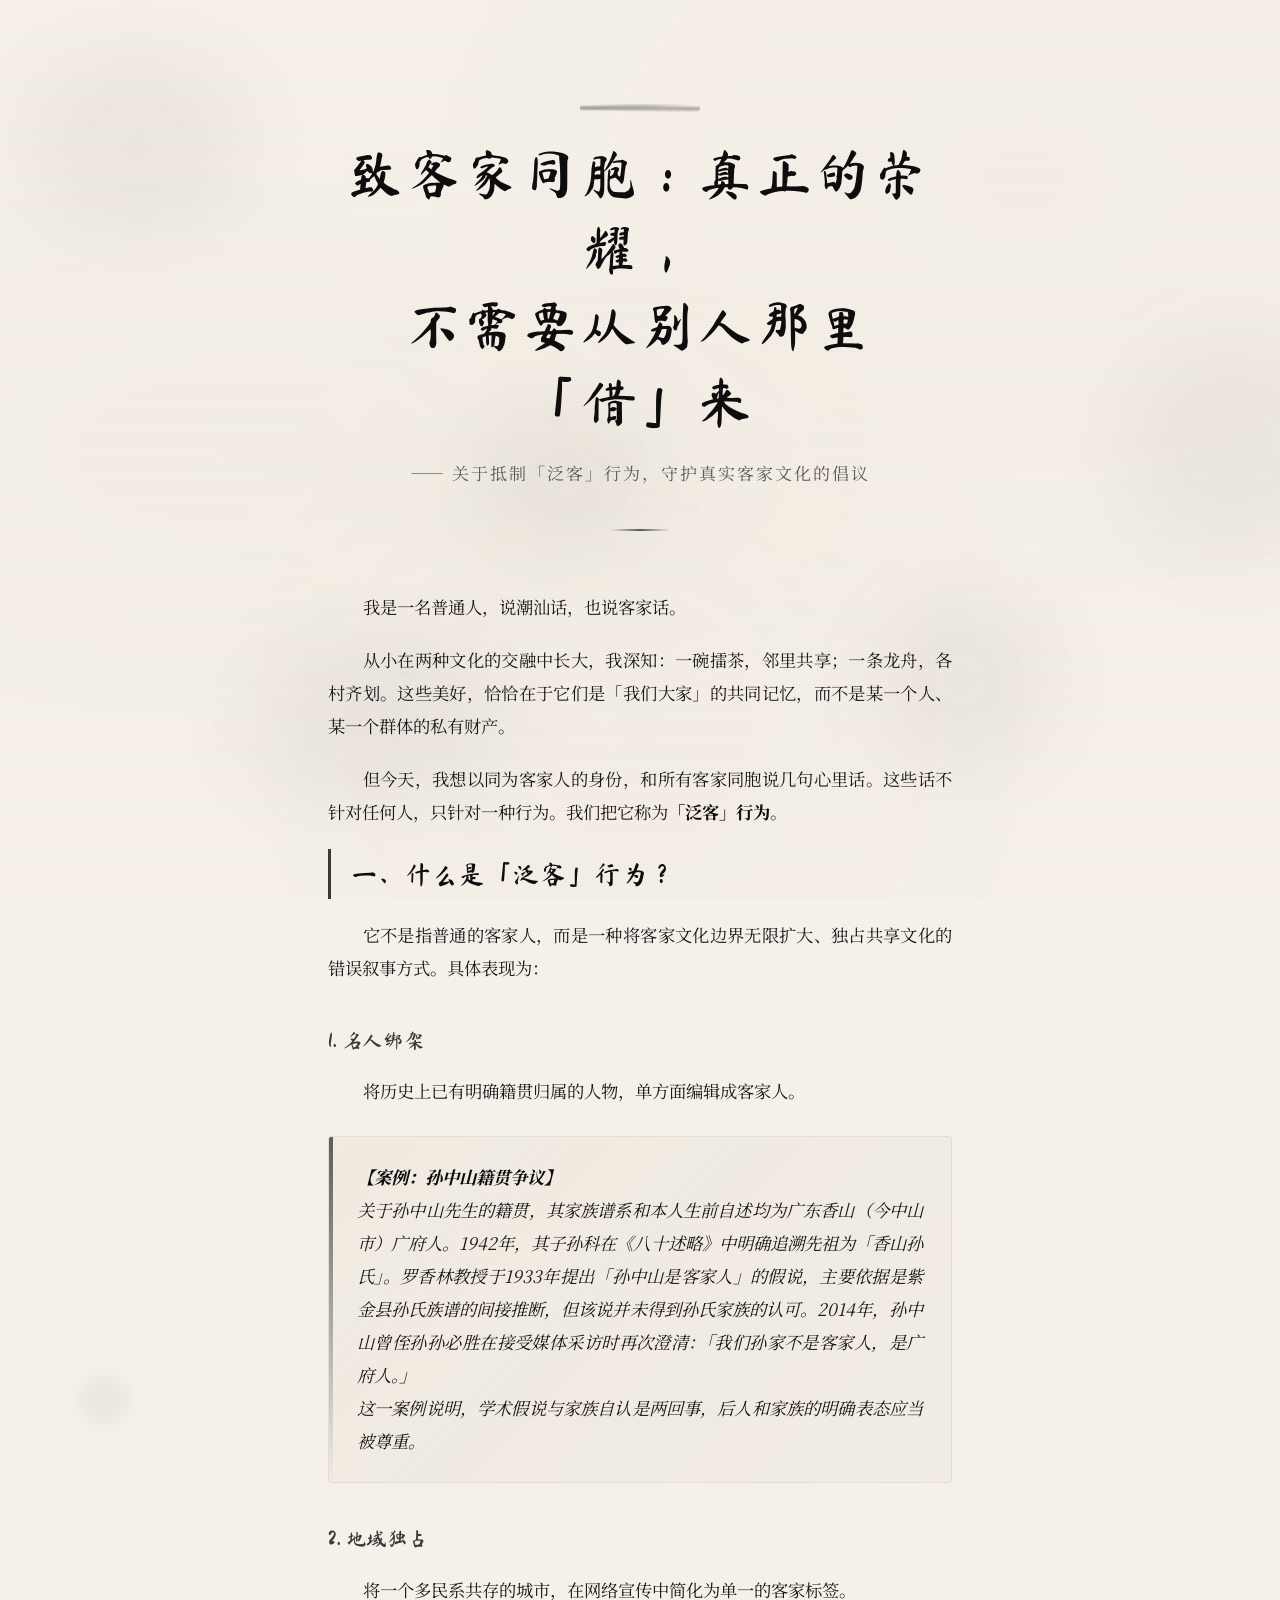
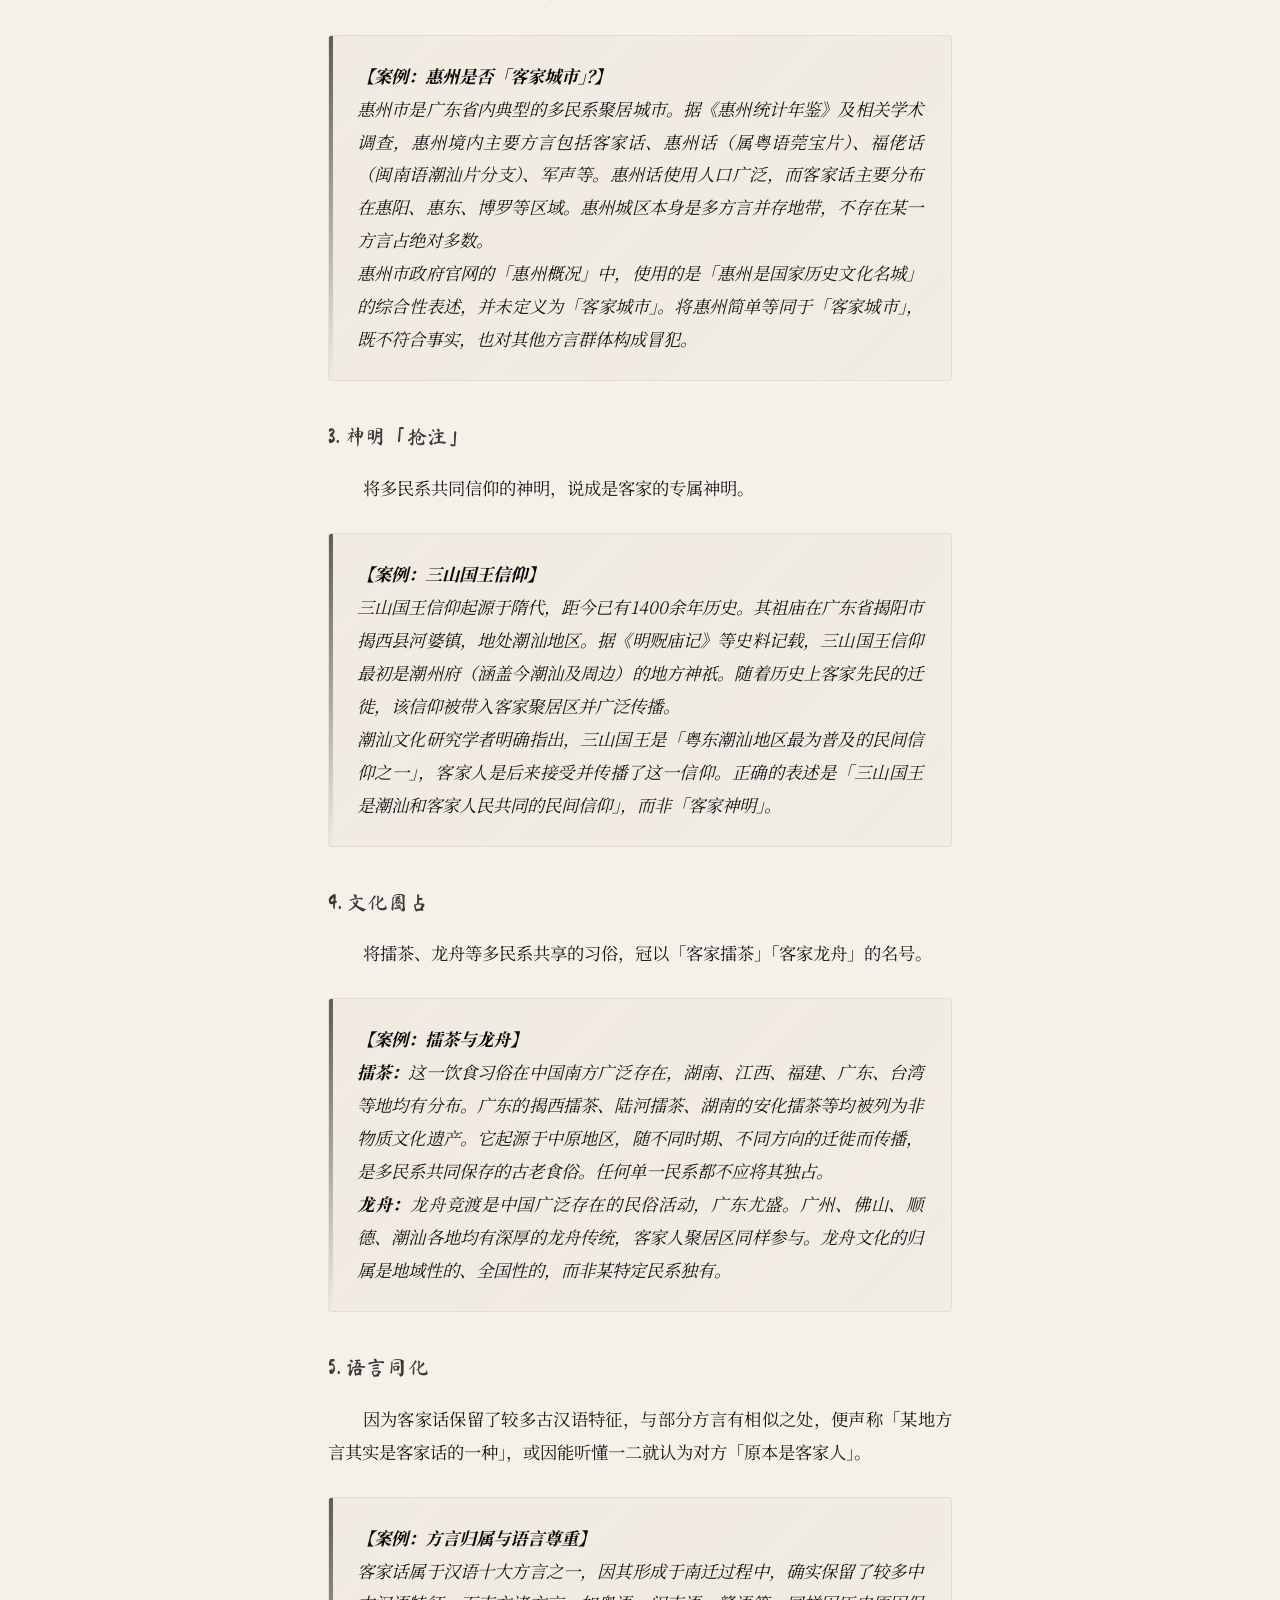
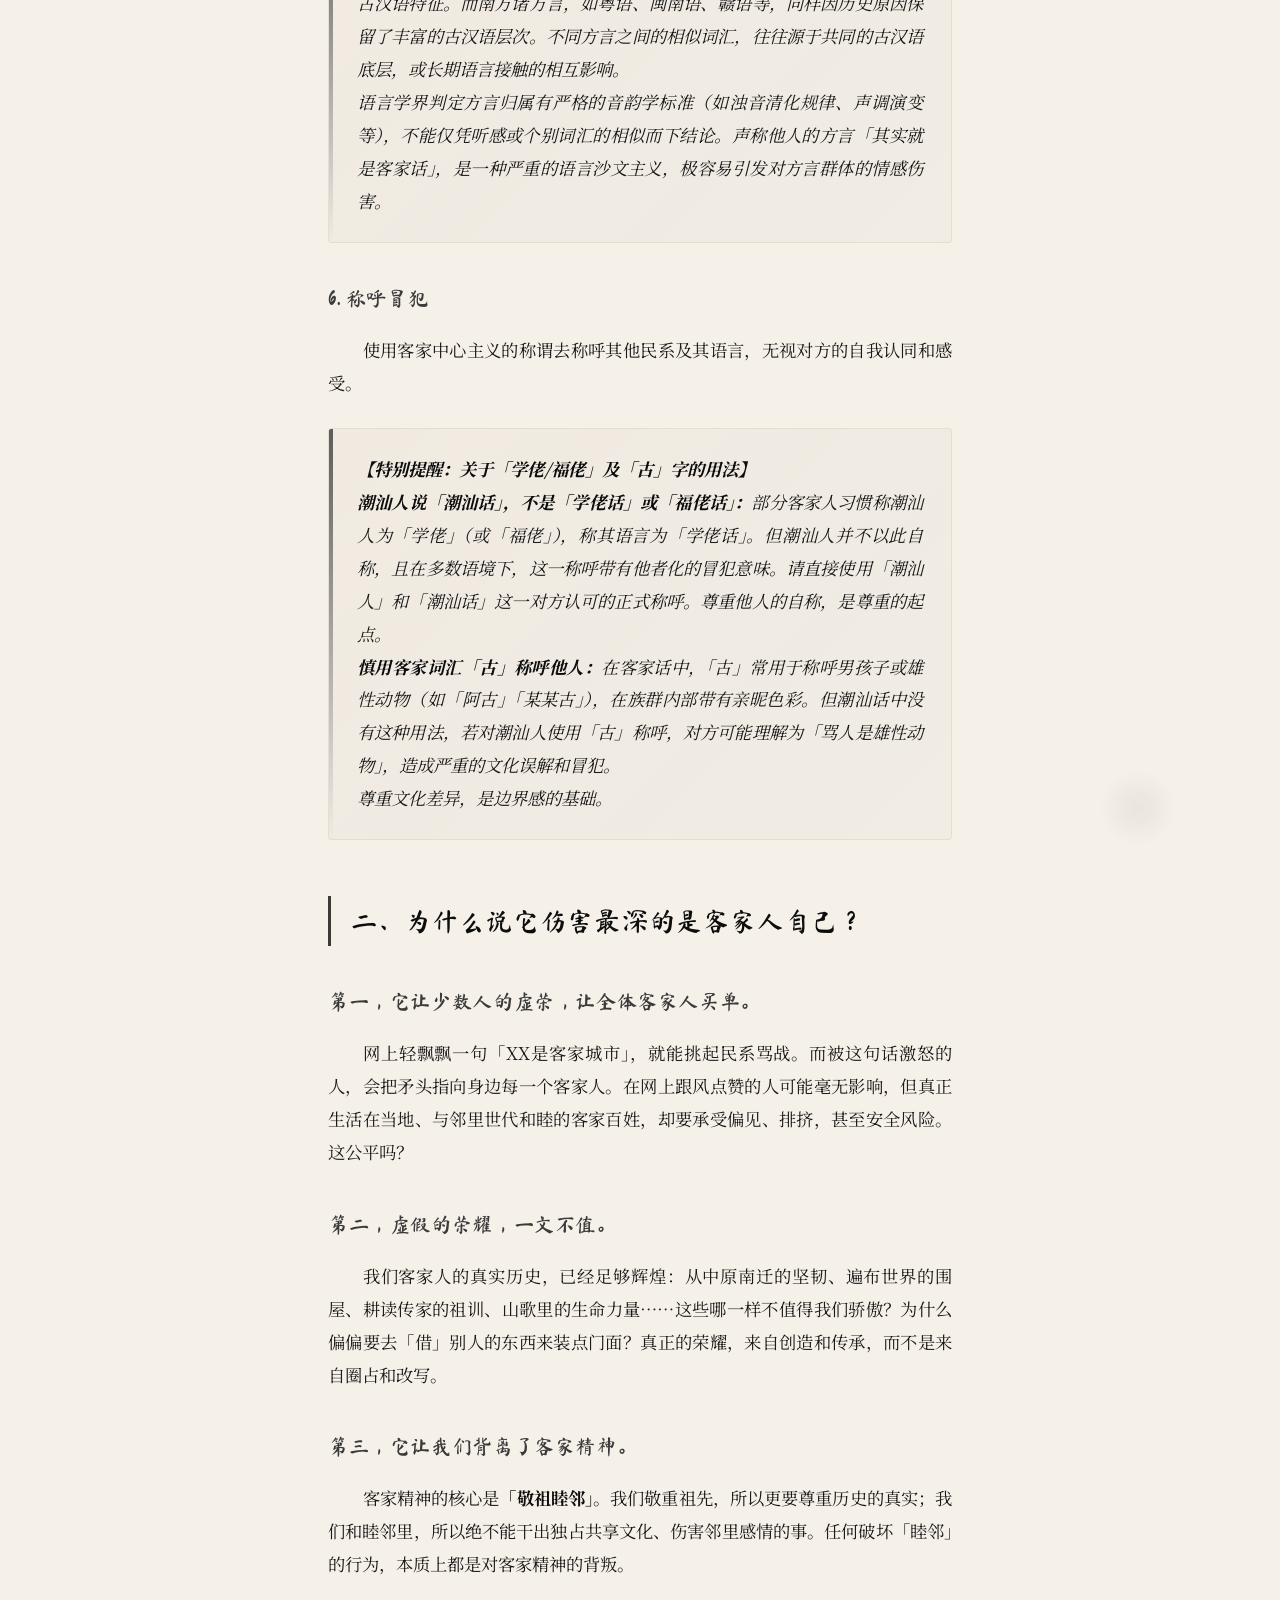
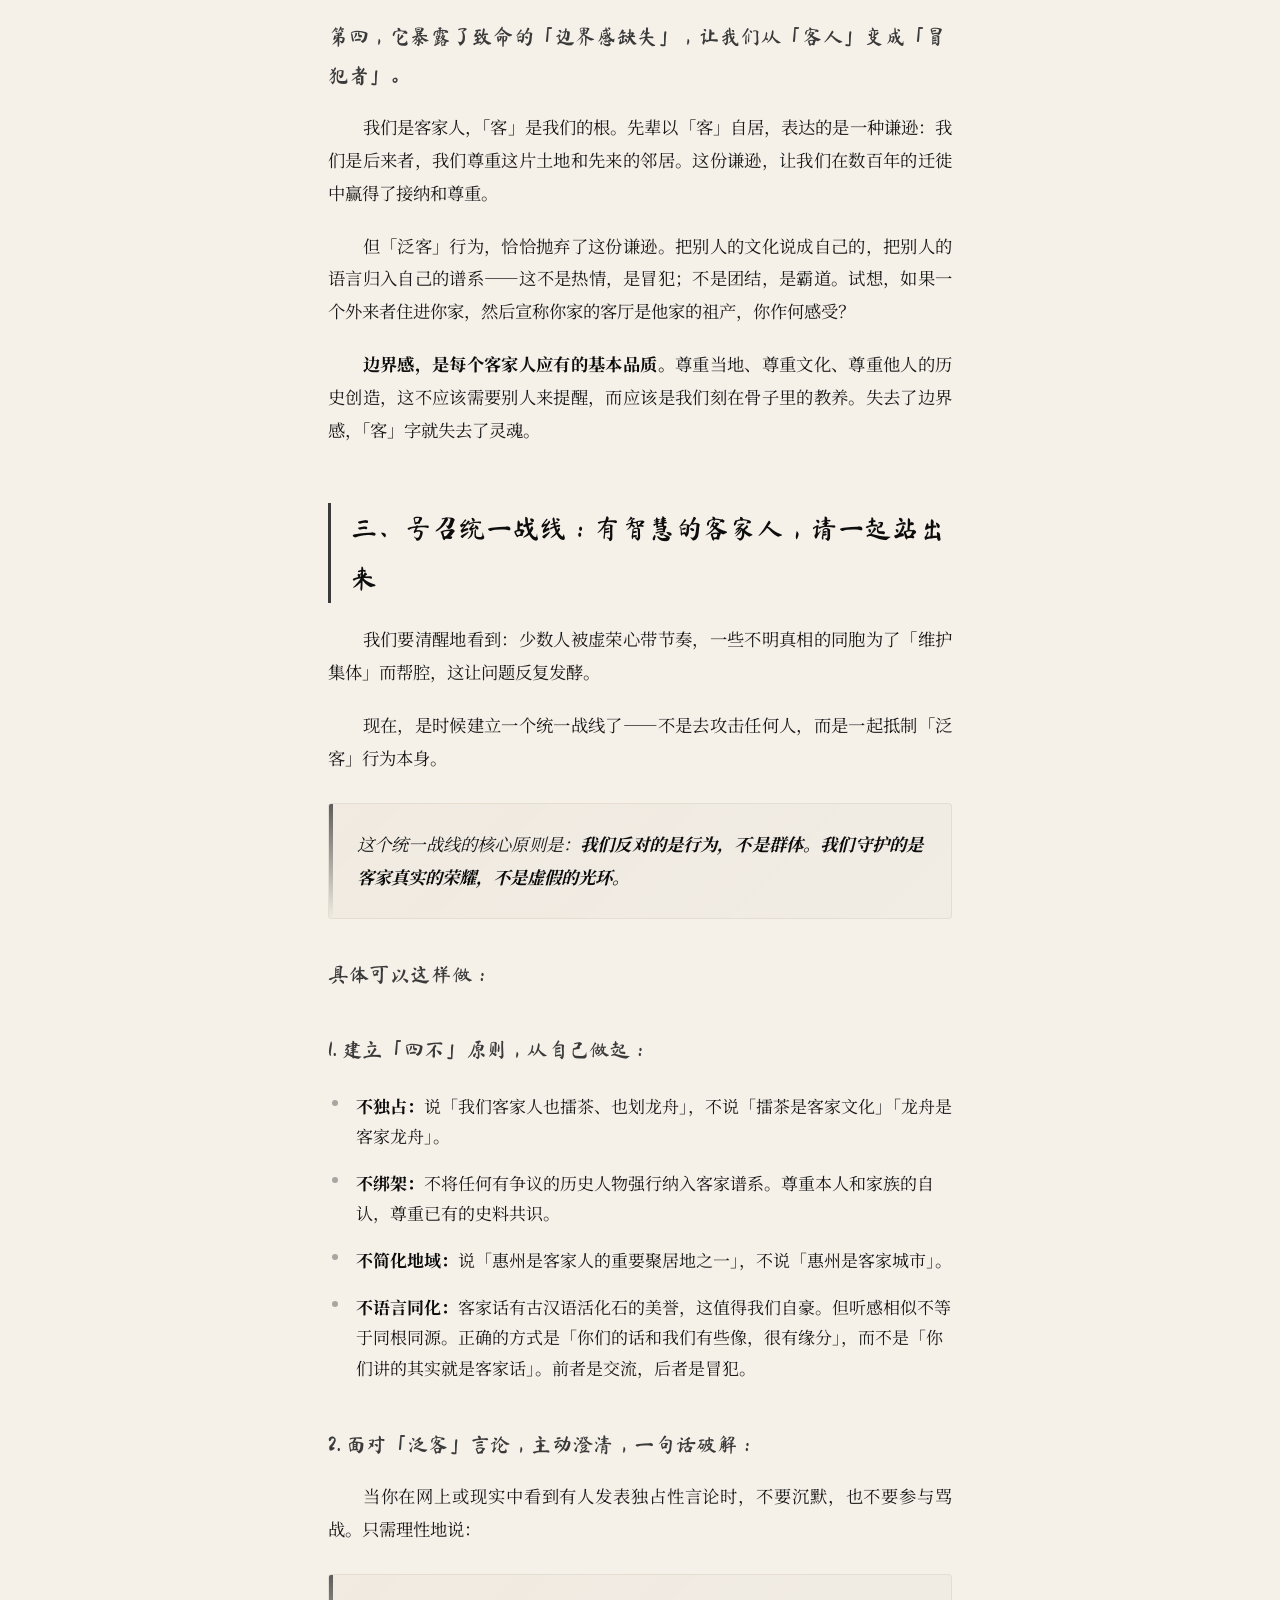
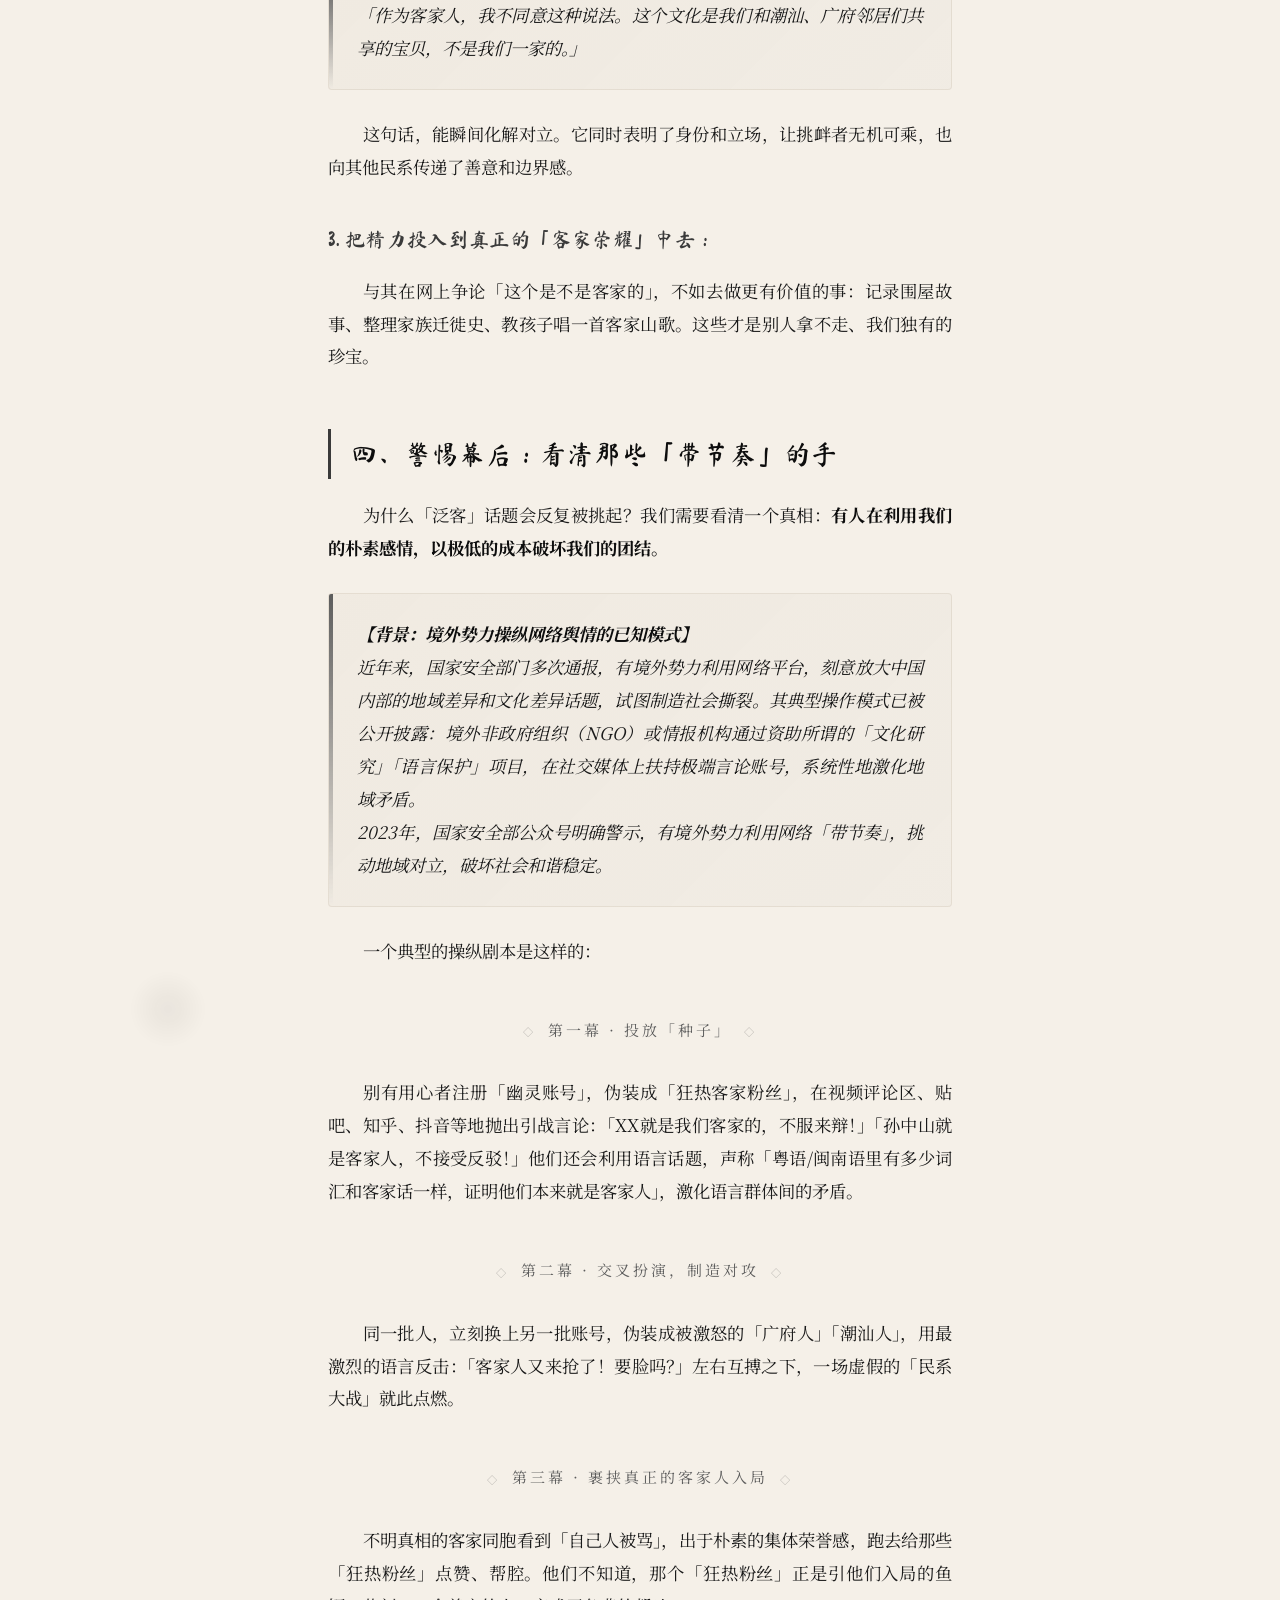
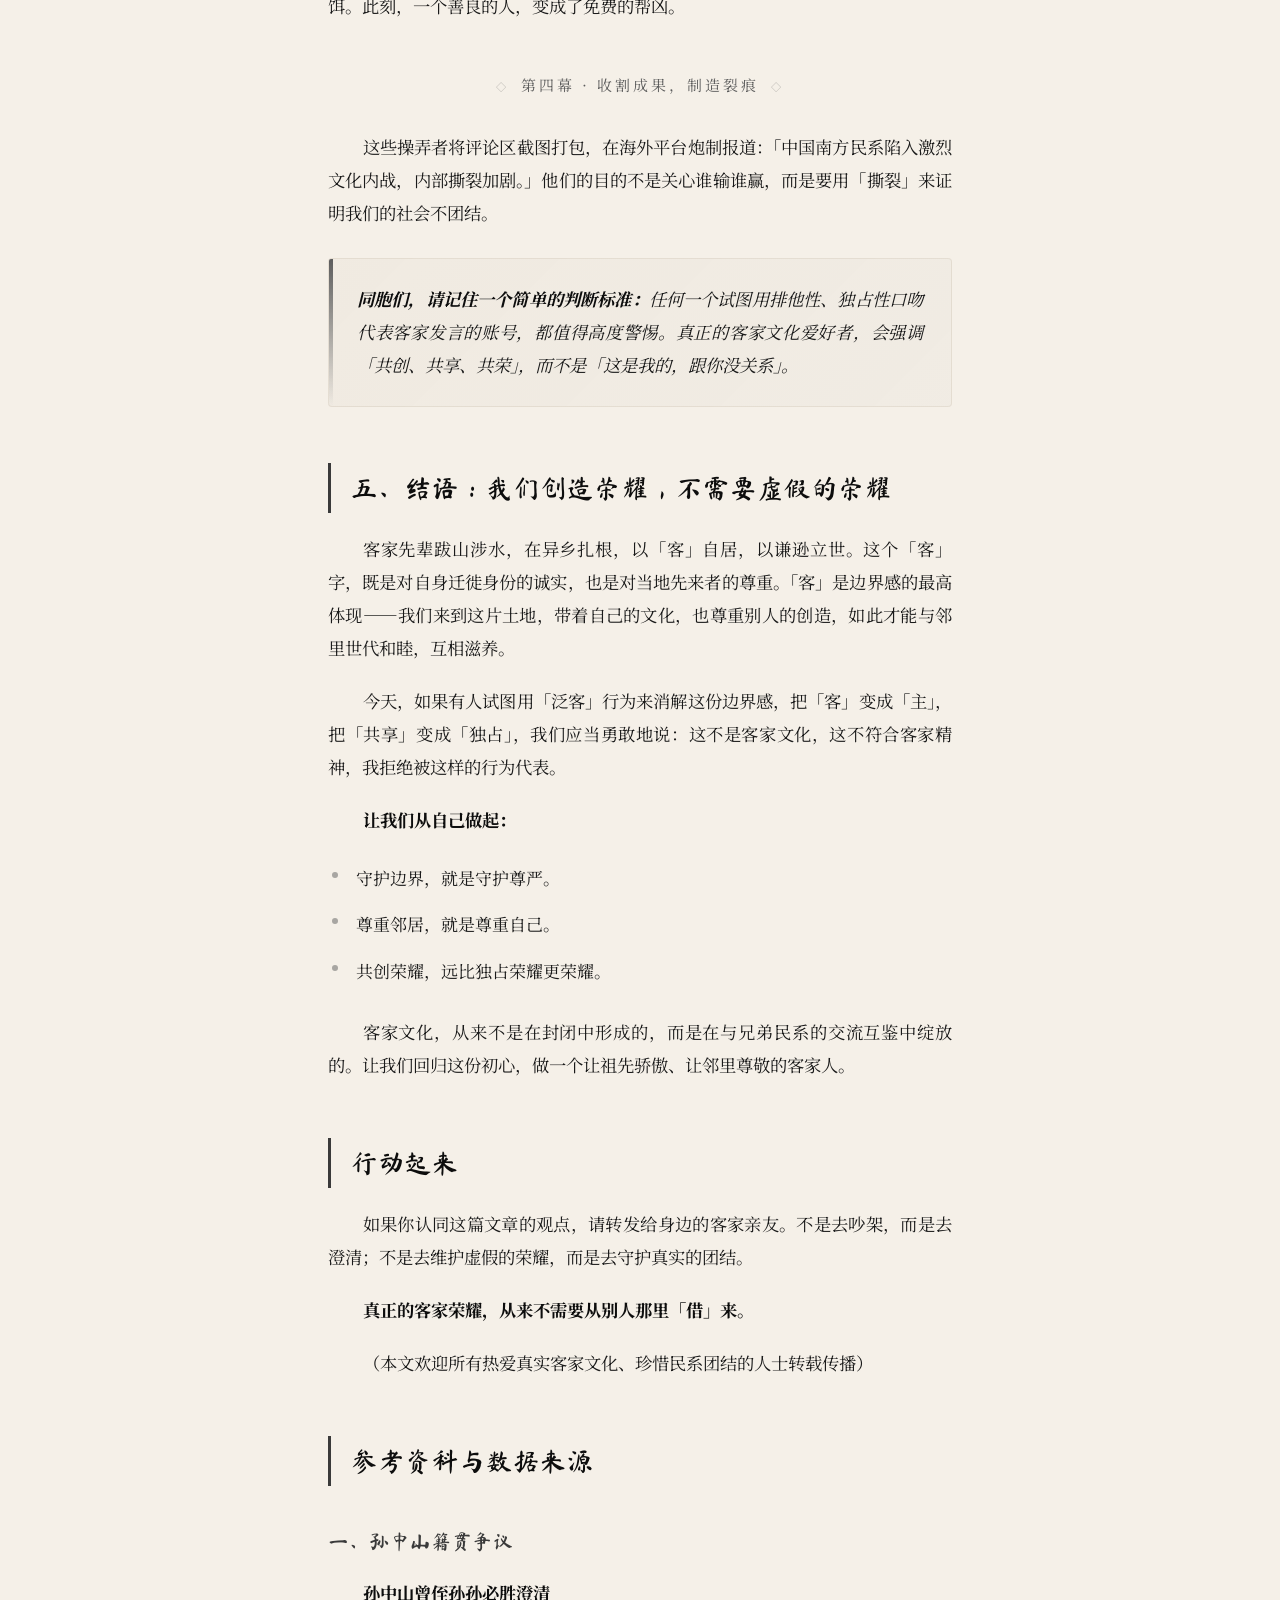
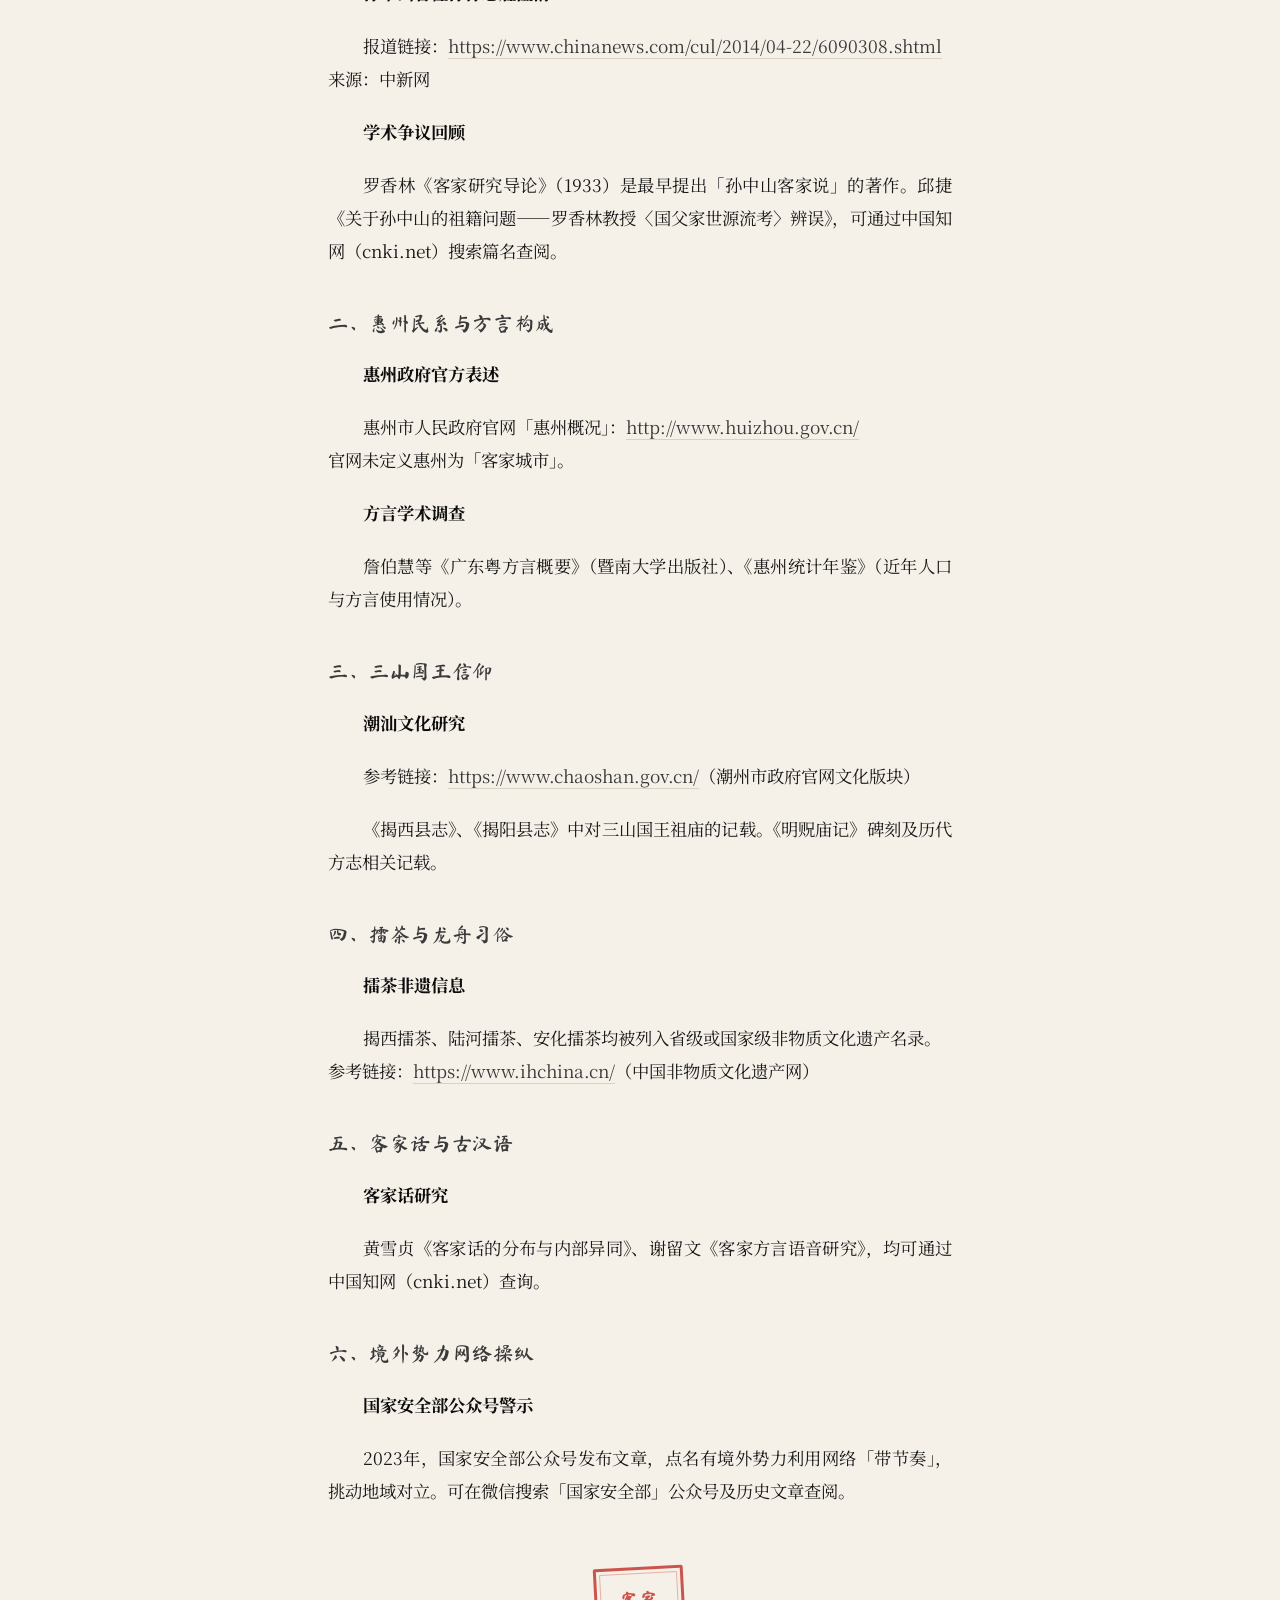
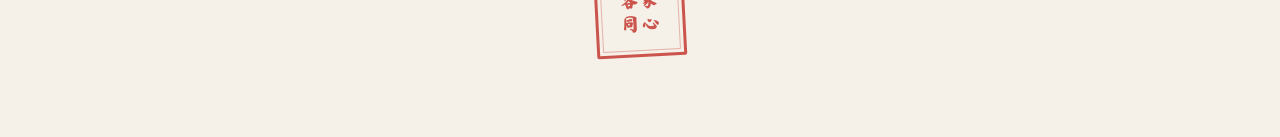
<file: index.html>
<!DOCTYPE html>
<html lang="zh-Hans">
<head>
  <meta charset="UTF-8">
  <meta name="viewport" content="width=device-width, initial-scale=1.0">
  <meta name="description" content="关于抵制「泛客」行为、守护真实客家文化的倡议。一名潮客双语普通人的内部喊话，厘清问题与利害，给出行动指南。">
  <meta name="keywords" content="客家,客家文化,泛客,客家人,民系团结,文化守护">
  <meta property="og:title" content="致客家同胞：真正的荣耀，不需要从别人那里「借」来">
  <meta property="og:description" content="关于抵制「泛客」行为、守护真实客家文化的倡议。">
  <meta property="og:type" content="article">
  <meta property="og:locale" content="zh_CN">
  <meta name="twitter:card" content="summary">
  <meta name="robots" content="index, follow">
  <link rel="canonical" href="https://fanke.pages.dev/">
  <title>致客家同胞 — 泛客行为抵制倡议</title>
  <link rel="stylesheet" href="/assets/css/style.css">
  <link rel="preconnect" href="https://fonts.googleapis.com">
  <link rel="preconnect" href="https://fonts.gstatic.com" crossorigin>
  <link href="https://fonts.googleapis.com/css2?family=Ma+Shan+Zheng&family=Noto+Serif+SC:wght@400;600;700&family=ZCOOL+XiaoWei&display=swap" rel="stylesheet">
</head>
<body>

  <!-- Scroll Progress Bar -->
  <div class="scroll-progress" id="scrollProgress"></div>

  <!-- Ink Clouds Background -->
  <div class="ink-clouds" aria-hidden="true">
    <div class="ink-cloud"></div>
    <div class="ink-cloud"></div>
    <div class="ink-cloud"></div>
    <div class="ink-cloud"></div>
    <div class="ink-cloud"></div>
  </div>

  <!-- Ink Splatter Decorations -->
  <div class="ink-splatter" style="top:12%;left:5%;" aria-hidden="true"></div>
  <div class="ink-splatter" style="top:35%;right:8%;" aria-hidden="true"></div>
  <div class="ink-splatter" style="top:65%;left:10%;" aria-hidden="true"></div>

  <!-- Hero -->
  <header class="hero">
    <div class="container">
      <div class="brush-line" aria-hidden="true"></div>
      <h1>致客家同胞：真正的荣耀，<br>不需要从别人那里「借」来</h1>
      <p class="subtitle">—— 关于抵制「泛客」行为，守护真实客家文化的倡议</p>
    </div>
  </header>

  <!-- Article -->
  <article>
    <div class="container">

      <!-- 引言 -->
      <div class="ink-reveal">
        <p>我是一名普通人，说潮汕话，也说客家话。</p>
        <p>从小在两种文化的交融中长大，我深知：一碗擂茶，邻里共享；一条龙舟，各村齐划。这些美好，恰恰在于它们是「我们大家」的共同记忆，而不是某一个人、某一个群体的私有财产。</p>
        <p>但今天，我想以同为客家人的身份，和所有客家同胞说几句心里话。这些话不针对任何人，只针对一种行为。我们把它称为<strong>「泛客」行为</strong>。</p>
      </div>

      <!-- 一、什么是泛客行为 -->
      <h2 class="first-h2 ink-reveal">一、什么是「泛客」行为？</h2>
      <div class="ink-reveal">
        <p>它不是指普通的客家人，而是一种将客家文化边界无限扩大、独占共享文化的错误叙事方式。具体表现为：</p>
      </div>

      <!-- 1. 名人绑架 -->
      <h3 class="ink-reveal">1. 名人绑架</h3>
      <div class="ink-reveal">
        <p>将历史上已有明确籍贯归属的人物，单方面编辑成客家人。</p>
        <blockquote>
          <p><strong>【案例：孙中山籍贯争议】</strong></p>
          <p>关于孙中山先生的籍贯，其家族谱系和本人生前自述均为广东香山（今中山市）广府人。1942年，其子孙科在《八十述略》中明确追溯先祖为「香山孙氏」。罗香林教授于1933年提出「孙中山是客家人」的假说，主要依据是紫金县孙氏族谱的间接推断，但该说并未得到孙氏家族的认可。2014年，孙中山曾侄孙孙必胜在接受媒体采访时再次澄清：「我们孙家不是客家人，是广府人。」</p>
          <p>这一案例说明，学术假说与家族自认是两回事，后人和家族的明确表态应当被尊重。</p>
        </blockquote>
      </div>

      <!-- 2. 地域独占 -->
      <h3 class="ink-reveal">2. 地域独占</h3>
      <div class="ink-reveal">
        <p>将一个多民系共存的城市，在网络宣传中简化为单一的客家标签。</p>
        <blockquote>
          <p><strong>【案例：惠州是否「客家城市」？】</strong></p>
          <p>惠州市是广东省内典型的多民系聚居城市。据《惠州统计年鉴》及相关学术调查，惠州境内主要方言包括客家话、惠州话（属粤语莞宝片）、福佬话（闽南语潮汕片分支）、军声等。惠州话使用人口广泛，而客家话主要分布在惠阳、惠东、博罗等区域。惠州城区本身是多方言并存地带，不存在某一方言占绝对多数。</p>
          <p>惠州市政府官网的「惠州概况」中，使用的是「惠州是国家历史文化名城」的综合性表述，并未定义为「客家城市」。将惠州简单等同于「客家城市」，既不符合事实，也对其他方言群体构成冒犯。</p>
        </blockquote>
      </div>

      <!-- 3. 神明抢注 -->
      <h3 class="ink-reveal">3. 神明「抢注」</h3>
      <div class="ink-reveal">
        <p>将多民系共同信仰的神明，说成是客家的专属神明。</p>
        <blockquote>
          <p><strong>【案例：三山国王信仰】</strong></p>
          <p>三山国王信仰起源于隋代，距今已有1400余年历史。其祖庙在广东省揭阳市揭西县河婆镇，地处潮汕地区。据《明贶庙记》等史料记载，三山国王信仰最初是潮州府（涵盖今潮汕及周边）的地方神祇。随着历史上客家先民的迁徙，该信仰被带入客家聚居区并广泛传播。</p>
          <p>潮汕文化研究学者明确指出，三山国王是「粤东潮汕地区最为普及的民间信仰之一」，客家人是后来接受并传播了这一信仰。正确的表述是「三山国王是潮汕和客家人民共同的民间信仰」，而非「客家神明」。</p>
        </blockquote>
      </div>

      <!-- 4. 文化圈占 -->
      <h3 class="ink-reveal">4. 文化圈占</h3>
      <div class="ink-reveal">
        <p>将擂茶、龙舟等多民系共享的习俗，冠以「客家擂茶」「客家龙舟」的名号。</p>
        <blockquote>
          <p><strong>【案例：擂茶与龙舟】</strong></p>
          <p><strong>擂茶：</strong>这一饮食习俗在中国南方广泛存在，湖南、江西、福建、广东、台湾等地均有分布。广东的揭西擂茶、陆河擂茶、湖南的安化擂茶等均被列为非物质文化遗产。它起源于中原地区，随不同时期、不同方向的迁徙而传播，是多民系共同保存的古老食俗。任何单一民系都不应将其独占。</p>
          <p><strong>龙舟：</strong>龙舟竞渡是中国广泛存在的民俗活动，广东尤盛。广州、佛山、顺德、潮汕各地均有深厚的龙舟传统，客家人聚居区同样参与。龙舟文化的归属是地域性的、全国性的，而非某特定民系独有。</p>
        </blockquote>
      </div>

      <!-- 5. 语言同化 -->
      <h3 class="ink-reveal">5. 语言同化</h3>
      <div class="ink-reveal">
        <p>因为客家话保留了较多古汉语特征，与部分方言有相似之处，便声称「某地方言其实是客家话的一种」，或因能听懂一二就认为对方「原本是客家人」。</p>
        <blockquote>
          <p><strong>【案例：方言归属与语言尊重】</strong></p>
          <p>客家话属于汉语十大方言之一，因其形成于南迁过程中，确实保留了较多中古汉语特征。而南方诸方言，如粤语、闽南语、赣语等，同样因历史原因保留了丰富的古汉语层次。不同方言之间的相似词汇，往往源于共同的古汉语底层，或长期语言接触的相互影响。</p>
          <p>语言学界判定方言归属有严格的音韵学标准（如浊音清化规律、声调演变等），不能仅凭听感或个别词汇的相似而下结论。声称他人的方言「其实就是客家话」，是一种严重的语言沙文主义，极容易引发对方言群体的情感伤害。</p>
        </blockquote>
      </div>

      <!-- 6. 称呼冒犯 -->
      <h3 class="ink-reveal">6. 称呼冒犯</h3>
      <div class="ink-reveal">
        <p>使用客家中心主义的称谓去称呼其他民系及其语言，无视对方的自我认同和感受。</p>
        <blockquote>
          <p><strong>【特别提醒：关于「学佬/福佬」及「古」字的用法】</strong></p>
          <p><strong>潮汕人说「潮汕话」，不是「学佬话」或「福佬话」：</strong>部分客家人习惯称潮汕人为「学佬」（或「福佬」），称其语言为「学佬话」。但潮汕人并不以此自称，且在多数语境下，这一称呼带有他者化的冒犯意味。请直接使用「潮汕人」和「潮汕话」这一对方认可的正式称呼。尊重他人的自称，是尊重的起点。</p>
          <p><strong>慎用客家词汇「古」称呼他人：</strong>在客家话中，「古」常用于称呼男孩子或雄性动物（如「阿古」「某某古」），在族群内部带有亲昵色彩。但潮汕话中没有这种用法，若对潮汕人使用「古」称呼，对方可能理解为「骂人是雄性动物」，造成严重的文化误解和冒犯。</p>
          <p>尊重文化差异，是边界感的基础。</p>
        </blockquote>
      </div>

      <!-- 二、为什么伤害最深的是客家人自己 -->
      <h2 class="ink-reveal">二、为什么说它伤害最深的是客家人自己？</h2>

      <h3 class="ink-reveal">第一，它让少数人的虚荣，让全体客家人买单。</h3>
      <div class="ink-reveal">
        <p>网上轻飘飘一句「XX是客家城市」，就能挑起民系骂战。而被这句话激怒的人，会把矛头指向身边每一个客家人。在网上跟风点赞的人可能毫无影响，但真正生活在当地、与邻里世代和睦的客家百姓，却要承受偏见、排挤，甚至安全风险。这公平吗？</p>
      </div>

      <h3 class="ink-reveal">第二，虚假的荣耀，一文不值。</h3>
      <div class="ink-reveal">
        <p>我们客家人的真实历史，已经足够辉煌：从中原南迁的坚韧、遍布世界的围屋、耕读传家的祖训、山歌里的生命力量……这些哪一样不值得我们骄傲？为什么偏偏要去「借」别人的东西来装点门面？真正的荣耀，来自创造和传承，而不是来自圈占和改写。</p>
      </div>

      <h3 class="ink-reveal">第三，它让我们背离了客家精神。</h3>
      <div class="ink-reveal">
        <p>客家精神的核心是<strong>「敬祖睦邻」</strong>。我们敬重祖先，所以更要尊重历史的真实；我们和睦邻里，所以绝不能干出独占共享文化、伤害邻里感情的事。任何破坏「睦邻」的行为，本质上都是对客家精神的背叛。</p>
      </div>

      <h3 class="ink-reveal">第四，它暴露了致命的「边界感缺失」，让我们从「客人」变成「冒犯者」。</h3>
      <div class="ink-reveal">
        <p>我们是客家人，「客」是我们的根。先辈以「客」自居，表达的是一种谦逊：我们是后来者，我们尊重这片土地和先来的邻居。这份谦逊，让我们在数百年的迁徙中赢得了接纳和尊重。</p>
        <p>但「泛客」行为，恰恰抛弃了这份谦逊。把别人的文化说成自己的，把别人的语言归入自己的谱系——这不是热情，是冒犯；不是团结，是霸道。试想，如果一个外来者住进你家，然后宣称你家的客厅是他家的祖产，你作何感受？</p>
        <p><strong>边界感，是每个客家人应有的基本品质。</strong>尊重当地、尊重文化、尊重他人的历史创造，这不应该需要别人来提醒，而应该是我们刻在骨子里的教养。失去了边界感，「客」字就失去了灵魂。</p>
      </div>

      <!-- 三、号召统一战线 -->
      <h2 class="ink-reveal">三、号召统一战线：有智慧的客家人，请一起站出来</h2>
      <div class="ink-reveal">
        <p>我们要清醒地看到：少数人被虚荣心带节奏，一些不明真相的同胞为了「维护集体」而帮腔，这让问题反复发酵。</p>
        <p>现在，是时候建立一个统一战线了——不是去攻击任何人，而是一起抵制「泛客」行为本身。</p>
      </div>

      <blockquote class="ink-reveal">
        <p>这个统一战线的核心原则是：<strong>我们反对的是行为，不是群体。我们守护的是客家真实的荣耀，不是虚假的光环。</strong></p>
      </blockquote>

      <h3 class="ink-reveal">具体可以这样做：</h3>

      <h3 class="ink-reveal">1. 建立「四不」原则，从自己做起：</h3>
      <div class="ink-reveal">
        <ul>
          <li><strong>不独占：</strong>说「我们客家人也擂茶、也划龙舟」，不说「擂茶是客家文化」「龙舟是客家龙舟」。</li>
          <li><strong>不绑架：</strong>不将任何有争议的历史人物强行纳入客家谱系。尊重本人和家族的自认，尊重已有的史料共识。</li>
          <li><strong>不简化地域：</strong>说「惠州是客家人的重要聚居地之一」，不说「惠州是客家城市」。</li>
          <li><strong>不语言同化：</strong>客家话有古汉语活化石的美誉，这值得我们自豪。但听感相似不等于同根同源。正确的方式是「你们的话和我们有些像，很有缘分」，而不是「你们讲的其实就是客家话」。前者是交流，后者是冒犯。</li>
        </ul>
      </div>

      <h3 class="ink-reveal">2. 面对「泛客」言论，主动澄清，一句话破解：</h3>
      <div class="ink-reveal">
        <p>当你在网上或现实中看到有人发表独占性言论时，不要沉默，也不要参与骂战。只需理性地说：</p>
        <blockquote>
          <p>「作为客家人，我不同意这种说法。这个文化是我们和潮汕、广府邻居们共享的宝贝，不是我们一家的。」</p>
        </blockquote>
        <p>这句话，能瞬间化解对立。它同时表明了身份和立场，让挑衅者无机可乘，也向其他民系传递了善意和边界感。</p>
      </div>

      <h3 class="ink-reveal">3. 把精力投入到真正的「客家荣耀」中去：</h3>
      <div class="ink-reveal">
        <p>与其在网上争论「这个是不是客家的」，不如去做更有价值的事：记录围屋故事、整理家族迁徙史、教孩子唱一首客家山歌。这些才是别人拿不走、我们独有的珍宝。</p>
      </div>

      <!-- 四、警惕幕后 -->
      <h2 class="ink-reveal">四、警惕幕后：看清那些「带节奏」的手</h2>
      <div class="ink-reveal">
        <p>为什么「泛客」话题会反复被挑起？我们需要看清一个真相：<strong>有人在利用我们的朴素感情，以极低的成本破坏我们的团结。</strong></p>
      </div>

      <blockquote class="ink-reveal">
        <p><strong>【背景：境外势力操纵网络舆情的已知模式】</strong></p>
        <p>近年来，国家安全部门多次通报，有境外势力利用网络平台，刻意放大中国内部的地域差异和文化差异话题，试图制造社会撕裂。其典型操作模式已被公开披露：境外非政府组织（NGO）或情报机构通过资助所谓的「文化研究」「语言保护」项目，在社交媒体上扶持极端言论账号，系统性地激化地域矛盾。</p>
        <p>2023年，国家安全部公众号明确警示，有境外势力利用网络「带节奏」，挑动地域对立，破坏社会和谐稳定。</p>
      </blockquote>

      <div class="ink-reveal">
        <p>一个典型的操纵剧本是这样的：</p>
      </div>

      <div class="scene-marker ink-reveal">第一幕 · 投放「种子」</div>
      <div class="ink-reveal">
        <p>别有用心者注册「幽灵账号」，伪装成「狂热客家粉丝」，在视频评论区、贴吧、知乎、抖音等地抛出引战言论：「XX就是我们客家的，不服来辩！」「孙中山就是客家人，不接受反驳！」他们还会利用语言话题，声称「粤语/闽南语里有多少词汇和客家话一样，证明他们本来就是客家人」，激化语言群体间的矛盾。</p>
      </div>

      <div class="scene-marker ink-reveal">第二幕 · 交叉扮演，制造对攻</div>
      <div class="ink-reveal">
        <p>同一批人，立刻换上另一批账号，伪装成被激怒的「广府人」「潮汕人」，用最激烈的语言反击：「客家人又来抢了！要脸吗？」左右互搏之下，一场虚假的「民系大战」就此点燃。</p>
      </div>

      <div class="scene-marker ink-reveal">第三幕 · 裹挟真正的客家人入局</div>
      <div class="ink-reveal">
        <p>不明真相的客家同胞看到「自己人被骂」，出于朴素的集体荣誉感，跑去给那些「狂热粉丝」点赞、帮腔。他们不知道，那个「狂热粉丝」正是引他们入局的鱼饵。此刻，一个善良的人，变成了免费的帮凶。</p>
      </div>

      <div class="scene-marker ink-reveal">第四幕 · 收割成果，制造裂痕</div>
      <div class="ink-reveal">
        <p>这些操弄者将评论区截图打包，在海外平台炮制报道：「中国南方民系陷入激烈文化内战，内部撕裂加剧。」他们的目的不是关心谁输谁赢，而是要用「撕裂」来证明我们的社会不团结。</p>
      </div>

      <blockquote class="ink-reveal">
        <p><strong>同胞们，请记住一个简单的判断标准：</strong>任何一个试图用排他性、独占性口吻代表客家发言的账号，都值得高度警惕。真正的客家文化爱好者，会强调「共创、共享、共荣」，而不是「这是我的，跟你没关系」。</p>
      </blockquote>

      <!-- 五、结语 -->
      <h2 class="ink-reveal">五、结语：我们创造荣耀，不需要虚假的荣耀</h2>
      <div class="ink-reveal">
        <p>客家先辈跋山涉水，在异乡扎根，以「客」自居，以谦逊立世。这个「客」字，既是对自身迁徙身份的诚实，也是对当地先来者的尊重。「客」是边界感的最高体现——我们来到这片土地，带着自己的文化，也尊重别人的创造，如此才能与邻里世代和睦，互相滋养。</p>
        <p>今天，如果有人试图用「泛客」行为来消解这份边界感，把「客」变成「主」，把「共享」变成「独占」，我们应当勇敢地说：这不是客家文化，这不符合客家精神，我拒绝被这样的行为代表。</p>
      </div>

      <div class="ink-reveal">
        <p><strong>让我们从自己做起：</strong></p>
        <ul>
          <li>守护边界，就是守护尊严。</li>
          <li>尊重邻居，就是尊重自己。</li>
          <li>共创荣耀，远比独占荣耀更荣耀。</li>
        </ul>
      </div>

      <div class="ink-reveal">
        <p>客家文化，从来不是在封闭中形成的，而是在与兄弟民系的交流互鉴中绽放的。让我们回归这份初心，做一个让祖先骄傲、让邻里尊敬的客家人。</p>
      </div>

      <!-- 行动起来 -->
      <h2 class="ink-reveal">行动起来</h2>
      <div class="ink-reveal">
        <p>如果你认同这篇文章的观点，请转发给身边的客家亲友。不是去吵架，而是去澄清；不是去维护虚假的荣耀，而是去守护真实的团结。</p>
        <p><strong>真正的客家荣耀，从来不需要从别人那里「借」来。</strong></p>
      </div>

      <div class="ink-reveal">
        <p>（本文欢迎所有热爱真实客家文化、珍惜民系团结的人士转载传播）</p>
      </div>

      <!-- 参考资料 -->
      <h2 class="ink-reveal">参考资料与数据来源</h2>

      <h3 class="ink-reveal">一、孙中山籍贯争议</h3>
      <div class="ink-reveal">
        <p><strong>孙中山曾侄孙孙必胜澄清</strong></p>
        <p>报道链接：<a href="https://www.chinanews.com/cul/2014/04-22/6090308.shtml" target="_blank" rel="noopener">https://www.chinanews.com/cul/2014/04-22/6090308.shtml</a><br>来源：中新网</p>
        <p><strong>学术争议回顾</strong></p>
        <p>罗香林《客家研究导论》（1933）是最早提出「孙中山客家说」的著作。邱捷《关于孙中山的祖籍问题——罗香林教授〈国父家世源流考〉辨误》，可通过中国知网（cnki.net）搜索篇名查阅。</p>
      </div>

      <h3 class="ink-reveal">二、惠州民系与方言构成</h3>
      <div class="ink-reveal">
        <p><strong>惠州政府官方表述</strong></p>
        <p>惠州市人民政府官网「惠州概况」：<a href="http://www.huizhou.gov.cn/" target="_blank" rel="noopener">http://www.huizhou.gov.cn/</a><br>官网未定义惠州为「客家城市」。</p>
        <p><strong>方言学术调查</strong></p>
        <p>詹伯慧等《广东粤方言概要》（暨南大学出版社）、《惠州统计年鉴》（近年人口与方言使用情况）。</p>
      </div>

      <h3 class="ink-reveal">三、三山国王信仰</h3>
      <div class="ink-reveal">
        <p><strong>潮汕文化研究</strong></p>
        <p>参考链接：<a href="https://www.chaoshan.gov.cn/" target="_blank" rel="noopener">https://www.chaoshan.gov.cn/</a>（潮州市政府官网文化版块）</p>
        <p>《揭西县志》、《揭阳县志》中对三山国王祖庙的记载。《明贶庙记》碑刻及历代方志相关记载。</p>
      </div>

      <h3 class="ink-reveal">四、擂茶与龙舟习俗</h3>
      <div class="ink-reveal">
        <p><strong>擂茶非遗信息</strong></p>
        <p>揭西擂茶、陆河擂茶、安化擂茶均被列入省级或国家级非物质文化遗产名录。<br>参考链接：<a href="https://www.ihchina.cn/" target="_blank" rel="noopener">https://www.ihchina.cn/</a>（中国非物质文化遗产网）</p>
      </div>

      <h3 class="ink-reveal">五、客家话与古汉语</h3>
      <div class="ink-reveal">
        <p><strong>客家话研究</strong></p>
        <p>黄雪贞《客家话的分布与内部异同》、谢留文《客家方言语音研究》，均可通过中国知网（cnki.net）查询。</p>
      </div>

      <h3 class="ink-reveal">六、境外势力网络操纵</h3>
      <div class="ink-reveal">
        <p><strong>国家安全部公众号警示</strong></p>
        <p>2023年，国家安全部公众号发布文章，点名有境外势力利用网络「带节奏」，挑动地域对立。可在微信搜索「国家安全部」公众号及历史文章查阅。</p>
      </div>

      <!-- 印章 -->
      <div class="seal ink-reveal">
        <div class="seal-stamp">
          <span>客家</span>
          <span>同心</span>
        </div>
      </div>

    </div>
  </article>

  <!-- Back to Top -->
  <button class="back-to-top" id="backToTop" aria-label="返回顶部" title="返回顶部">↑</button>

  <script src="/assets/js/main.js"></script>
</body>
</html>
</file>
<file: assets/css/style.css>
/* ━━━━━━━━━━━━━━━━━━━━━━━━━━━━━━
   泛客 — 水墨画风格
   Ink Wash Painting Style
   ━━━━━━━━━━━━━━━━━━━━━━━━━━━━━━ */

/* ==== CSS Variables ==== */
:root {
  /* Ink palette */
  --ink: #1a1a1a;
  --ink-heavy: #0d0d0d;
  --ink-light: #3a3a3a;
  --ink-fade: #5c5c5c;
  --ink-wash: #8a8a8a;

  /* Paper tones */
  --paper: #f5f0e8;
  --paper-warm: #ede4d3;
  --paper-dark: #e0d8c8;
  --paper-light: #faf7f0;

  /* Accent — cinnabar seal red */
  --seal: #c43a31;
  --seal-dark: #9a2822;
  --seal-fade: rgba(196, 58, 49, 0.12);

  /* Gold accent (subtle) */
  --gold: #8b7355;
  --gold-light: #a89880;

  /* Typography */
  --font-serif: "Noto Serif SC", "Source Han Serif SC", "STSong", "SimSun", "Songti SC", "KaiTi", "楷体", serif;
  --font-display: "Ma Shan Zheng", "ZCOOL XiaoWei", "Noto Serif SC", "STKaiti", "KaiTi", "楷体", serif;

  /* Layout */
  --max-width: 720px;
  --content-padding: clamp(20px, 5vw, 48px);
  --radius: 4px;

  /* Transitions */
  --ease: cubic-bezier(0.25, 0.1, 0.25, 1);
}

/* ==== Reset & Base ==== */
*, *::before, *::after { box-sizing: border-box; margin: 0; padding: 0; }

html {
  scroll-behavior: smooth;
  scroll-padding-top: 20px;
  font-size: 17px;
}

body {
  font-family: var(--font-serif);
  background: var(--paper);
  color: var(--ink);
  line-height: 1.9;
  -webkit-font-smoothing: antialiased;
  text-rendering: optimizeLegibility;
  overflow-x: hidden;
  min-height: 100vh;
  position: relative;
}

/* ── Paper Texture Background ── */
body::before {
  content: '';
  position: fixed;
  inset: 0;
  z-index: 0;
  pointer-events: none;
  opacity: 0.5;
  background:
    /* Fiber texture */
    repeating-linear-gradient(
      0deg,
      transparent,
      transparent 2px,
      rgba(139, 115, 85, 0.03) 2px,
      rgba(139, 115, 85, 0.03) 3px
    ),
    /* Subtle grain via radial noise simulation */
    radial-gradient(ellipse at 20% 50%, rgba(139,115,85,0.04) 0%, transparent 50%),
    radial-gradient(ellipse at 80% 20%, rgba(139,115,85,0.03) 0%, transparent 50%),
    radial-gradient(ellipse at 50% 80%, rgba(139,115,85,0.04) 0%, transparent 50%);
}

/* ── Ink Wash Background Clouds ── */
.ink-clouds {
  position: fixed;
  inset: 0;
  z-index: 0;
  pointer-events: none;
  opacity: 0.06;
}
.ink-cloud {
  position: absolute;
  border-radius: 50%;
  background: radial-gradient(circle, var(--ink) 0%, transparent 70%);
  filter: blur(40px);
}
.ink-cloud:nth-child(1) { width: 400px; height: 200px; top: 5%; left: -5%; animation: inkDrift 20s ease-in-out infinite; }
.ink-cloud:nth-child(2) { width: 300px; height: 350px; top: 30%; right: -8%; animation: inkDrift 25s ease-in-out infinite reverse; }
.ink-cloud:nth-child(3) { width: 500px; height: 180px; bottom: 10%; left: 10%; animation: inkDrift 30s ease-in-out infinite; }
.ink-cloud:nth-child(4) { width: 250px; height: 280px; top: 60%; right: 15%; animation: inkDrift 22s ease-in-out infinite reverse; }
.ink-cloud:nth-child(5) { width: 350px; height: 150px; top: 45%; left: 30%; animation: inkDrift 28s ease-in-out infinite; }

@keyframes inkDrift {
  0%, 100% { transform: translate(0, 0) scale(1); }
  25% { transform: translate(20px, -15px) scale(1.05); }
  50% { transform: translate(-10px, 10px) scale(0.95); }
  75% { transform: translate(15px, -5px) scale(1.02); }
}

/* ==== Container ==== */
.container {
  max-width: var(--max-width);
  margin: 0 auto;
  padding: 0 var(--content-padding);
  position: relative;
  z-index: 1;
}

/* ==== Hero / Header ==== */
.hero {
  padding: 80px 0 60px;
  text-align: center;
  position: relative;
  z-index: 1;
}
.hero::after {
  content: '';
  display: block;
  width: 60px;
  height: 2px;
  background: linear-gradient(90deg, transparent, var(--ink-fade), transparent);
  margin: 40px auto 0;
}

/* ── Brush Stroke Decorative Line ── */
.brush-line {
  display: block;
  width: 120px;
  height: 8px;
  margin: 24px auto;
  position: relative;
  background:
    radial-gradient(ellipse at 10% 50%, var(--ink) 0%, transparent 60%),
    radial-gradient(ellipse at 50% 40%, var(--ink-fade) 0%, transparent 70%),
    radial-gradient(ellipse at 90% 60%, var(--ink-light) 0%, transparent 50%);
  border-radius: 4px;
  opacity: 0.4;
}
.brush-line::after {
  content: '';
  position: absolute;
  left: -10px;
  right: -10px;
  top: 50%;
  height: 1px;
  background:
    linear-gradient(90deg, transparent, rgba(26,26,26,0.08) 30%, rgba(26,26,26,0.08) 70%, transparent);
  transform: translateY(-50%);
}

.hero h1 {
  font-family: var(--font-display);
  font-size: clamp(2rem, 6vw, 3.2rem);
  font-weight: 400;
  color: var(--ink-heavy);
  letter-spacing: 0.08em;
  line-height: 1.4;
  margin-bottom: 16px;
}
.hero .subtitle {
  font-size: 1rem;
  color: var(--ink-fade);
  letter-spacing: 0.12em;
  font-weight: 400;
}

article a {
  color: var(--ink-light);
  text-decoration: none;
  border-bottom: 1px solid rgba(139,115,85,0.25);
  transition: color 0.2s, border-color 0.2s;
}
article a:hover {
  color: var(--ink-heavy);
  border-bottom-color: var(--ink-fade);
}
article {
  padding: 0 0 80px;
  position: relative;
  z-index: 1;
}

article h2 {
  font-family: var(--font-display);
  font-size: 1.55rem;
  font-weight: 400;
  color: var(--ink-heavy);
  margin: 56px 0 20px;
  letter-spacing: 0.04em;
  position: relative;
  padding-left: 20px;
  border-left: 3px solid var(--ink-light);
}
article h2.first-h2 {
  margin-top: 0;
}

article h3 {
  font-family: var(--font-display);
  font-size: 1.2rem;
  font-weight: 400;
  color: var(--ink-light);
  margin: 36px 0 16px;
  letter-spacing: 0.03em;
}

article p {
  margin: 0 0 20px;
  text-indent: 2em;
  font-size: 1.02rem;
  color: var(--ink);
  text-align: justify;
}
article p.no-indent {
  text-indent: 0;
}

/* ── Strong emphasis ── */
article strong {
  color: var(--ink-heavy);
  font-weight: 700;
}

/* ── Blockquote (quoted sections) ── */
article blockquote {
  margin: 28px 0;
  padding: 24px 28px;
  background: linear-gradient(135deg, rgba(139,115,85,0.04), rgba(26,26,26,0.02));
  border: 1px solid rgba(139, 115, 85, 0.12);
  border-radius: var(--radius);
  position: relative;
  font-style: italic;
  color: var(--ink-light);
}
article blockquote::before {
  content: '';
  position: absolute;
  top: 0;
  left: 0;
  width: 4px;
  height: 100%;
  background: linear-gradient(180deg, var(--ink-fade), transparent);
  border-radius: 2px 0 0 2px;
}
article blockquote p {
  text-indent: 0;
  margin: 0;
}

/* ── List styles ── */
article ul {
  list-style: none;
  margin: 16px 0 24px;
  padding-left: 0;
}
article ul li {
  position: relative;
  padding: 6px 0 6px 28px;
  margin-bottom: 4px;
  color: var(--ink);
  line-height: 1.8;
}
article ul li::before {
  content: '';
  position: absolute;
  left: 4px;
  top: 15px;
  width: 6px;
  height: 6px;
  background: var(--ink-fade);
  border-radius: 50%;
  opacity: 0.5;
}

/* Numbered list */
article ol {
  margin: 20px 0 28px;
  padding-left: 0;
  list-style: none;
  counter-reset: step;
}
article ol li {
  counter-increment: step;
  position: relative;
  padding: 10px 0 10px 40px;
  margin-bottom: 8px;
}
article ol li::before {
  content: counter(step);
  position: absolute;
  left: 0;
  top: 10px;
  width: 28px;
  height: 28px;
  border-radius: 50%;
  background: linear-gradient(135deg, var(--ink-light), var(--ink));
  color: var(--paper);
  font-size: 0.78rem;
  font-weight: 700;
  display: flex;
  align-items: center;
  justify-content: center;
  font-family: var(--font-serif);
}

/* ── Scene / Act markers ── */
.scene-marker {
  text-align: center;
  margin: 48px 0 32px;
  color: var(--ink-fade);
  font-size: 0.88rem;
  letter-spacing: 0.2em;
  position: relative;
}
.scene-marker::before,
.scene-marker::after {
  content: '◇';
  margin: 0 12px;
  font-size: 0.6rem;
  opacity: 0.4;
  vertical-align: middle;
}

/* ── Divider ── */
.ink-divider {
  text-align: center;
  margin: 40px 0;
  color: var(--ink-wash);
  font-size: 0.8rem;
  letter-spacing: 0.3em;
  opacity: 0.4;
}

/* ── Seal Stamp (印章) ── */
.seal {
  display: flex;
  align-items: center;
  justify-content: center;
  margin: 60px auto 0;
  text-align: center;
}
.seal-stamp {
  display: inline-flex;
  flex-direction: column;
  align-items: center;
  justify-content: center;
  width: 90px;
  height: 90px;
  border: 3px solid var(--seal);
  border-radius: 2px;
  color: var(--seal);
  font-family: var(--font-display);
  font-size: 1.1rem;
  font-weight: 700;
  letter-spacing: 0.05em;
  line-height: 1.3;
  position: relative;
  opacity: 0.85;
  transform: rotate(-3deg);
  transition: transform 0.4s var(--ease), opacity 0.4s var(--ease);
}
.seal-stamp:hover {
  transform: rotate(0deg);
  opacity: 1;
}
.seal-stamp::after {
  content: '';
  position: absolute;
  inset: 3px;
  border: 1px solid var(--seal);
  opacity: 0.4;
  border-radius: 1px;
}

/* ── Article footer ── */
.article-footer {
  text-align: center;
  margin-top: 48px;
  padding-top: 32px;
  border-top: 1px solid rgba(139,115,85,0.12);
  color: var(--ink-wash);
  font-size: 0.85rem;
  letter-spacing: 0.08em;
}

/* ==== Ink Splatter Decoration ==== */
.ink-splatter {
  position: absolute;
  pointer-events: none;
  z-index: 0;
  opacity: 0.04;
}
.ink-splatter::before {
  content: '';
  display: block;
  width: 80px;
  height: 80px;
  background: radial-gradient(circle, var(--ink) 0%, transparent 70%);
  border-radius: 40% 60% 55% 45% / 45% 55% 45% 55%;
  filter: blur(3px);
}

/* ==== Scroll Progress Bar (Ink style) ==== */
.scroll-progress {
  position: fixed;
  top: 0;
  left: 0;
  height: 2px;
  z-index: 999;
  background: linear-gradient(90deg, var(--ink-wash), var(--ink-light));
  transform-origin: left;
  transform: scaleX(0);
  will-change: transform;
  pointer-events: none;
}

/* ==== Back to Top ==== */
.back-to-top {
  position: fixed;
  bottom: 32px;
  right: 24px;
  z-index: 99;
  width: 40px;
  height: 40px;
  border-radius: 50%;
  background: var(--paper-dark);
  border: 1px solid rgba(139,115,85,0.15);
  color: var(--ink-fade);
  display: flex;
  align-items: center;
  justify-content: center;
  cursor: pointer;
  opacity: 0;
  transform: translateY(20px);
  transition: opacity 0.35s var(--ease), transform 0.35s var(--ease), background 0.25s;
  font-size: 1.1rem;
}
.back-to-top.visible {
  opacity: 0.7;
  transform: translateY(0);
}
.back-to-top:hover {
  background: var(--paper);
  border-color: rgba(139,115,85,0.25);
  opacity: 1;
  color: var(--ink-light);
}

/* ==== Ink Bleed Reveal Animation ==== */
.ink-reveal {
  opacity: 0;
  transform: translateY(24px);
  transition: opacity 0.8s var(--ease), transform 0.8s var(--ease);
}
.ink-reveal.visible {
  opacity: 1;
  transform: translateY(0);
}

/* ==== Reduced Motion ==== */
@media (prefers-reduced-motion: reduce) {
  .ink-cloud { animation: none; }
  .ink-reveal { transition: none; opacity: 1; transform: none; }
}

/* ==== Responsive ==== */
@media (max-width: 768px) {
  html { font-size: 16px; }
  .hero { padding: 48px 0 40px; }
  .hero h1 { font-size: 1.6rem; letter-spacing: 0.06em; }
  article h2 { font-size: 1.3rem; margin: 40px 0 16px; padding-left: 14px; }
  article h3 { font-size: 1.08rem; }
  article p { text-indent: 1.5em; }
  .seal-stamp { width: 72px; height: 72px; font-size: 0.95rem; }
  article ol li { padding-left: 34px; }
  article ol li::before { width: 24px; height: 24px; font-size: 0.7rem; }
  .back-to-top { bottom: 20px; right: 16px; width: 36px; height: 36px; }
}

@media (max-width: 480px) {
  html { font-size: 15px; }
  .container { padding: 0 16px; }
  .hero { padding: 36px 0 32px; }
  .hero h1 { font-size: 1.4rem; }
  .hero .subtitle { font-size: 0.85rem; }
  article h2 { font-size: 1.15rem; }
  .scene-marker { margin: 36px 0 24px; font-size: 0.78rem; }
  .seal { margin-top: 40px; }
}

/* ==== Print ==== */
@media print {
  body::before, .ink-clouds, .ink-splatter, .scroll-progress, .back-to-top { display: none; }
  body { background: #fff; color: #000; font-size: 12pt; }
  article h2 { color: #000; }
}
</file>
